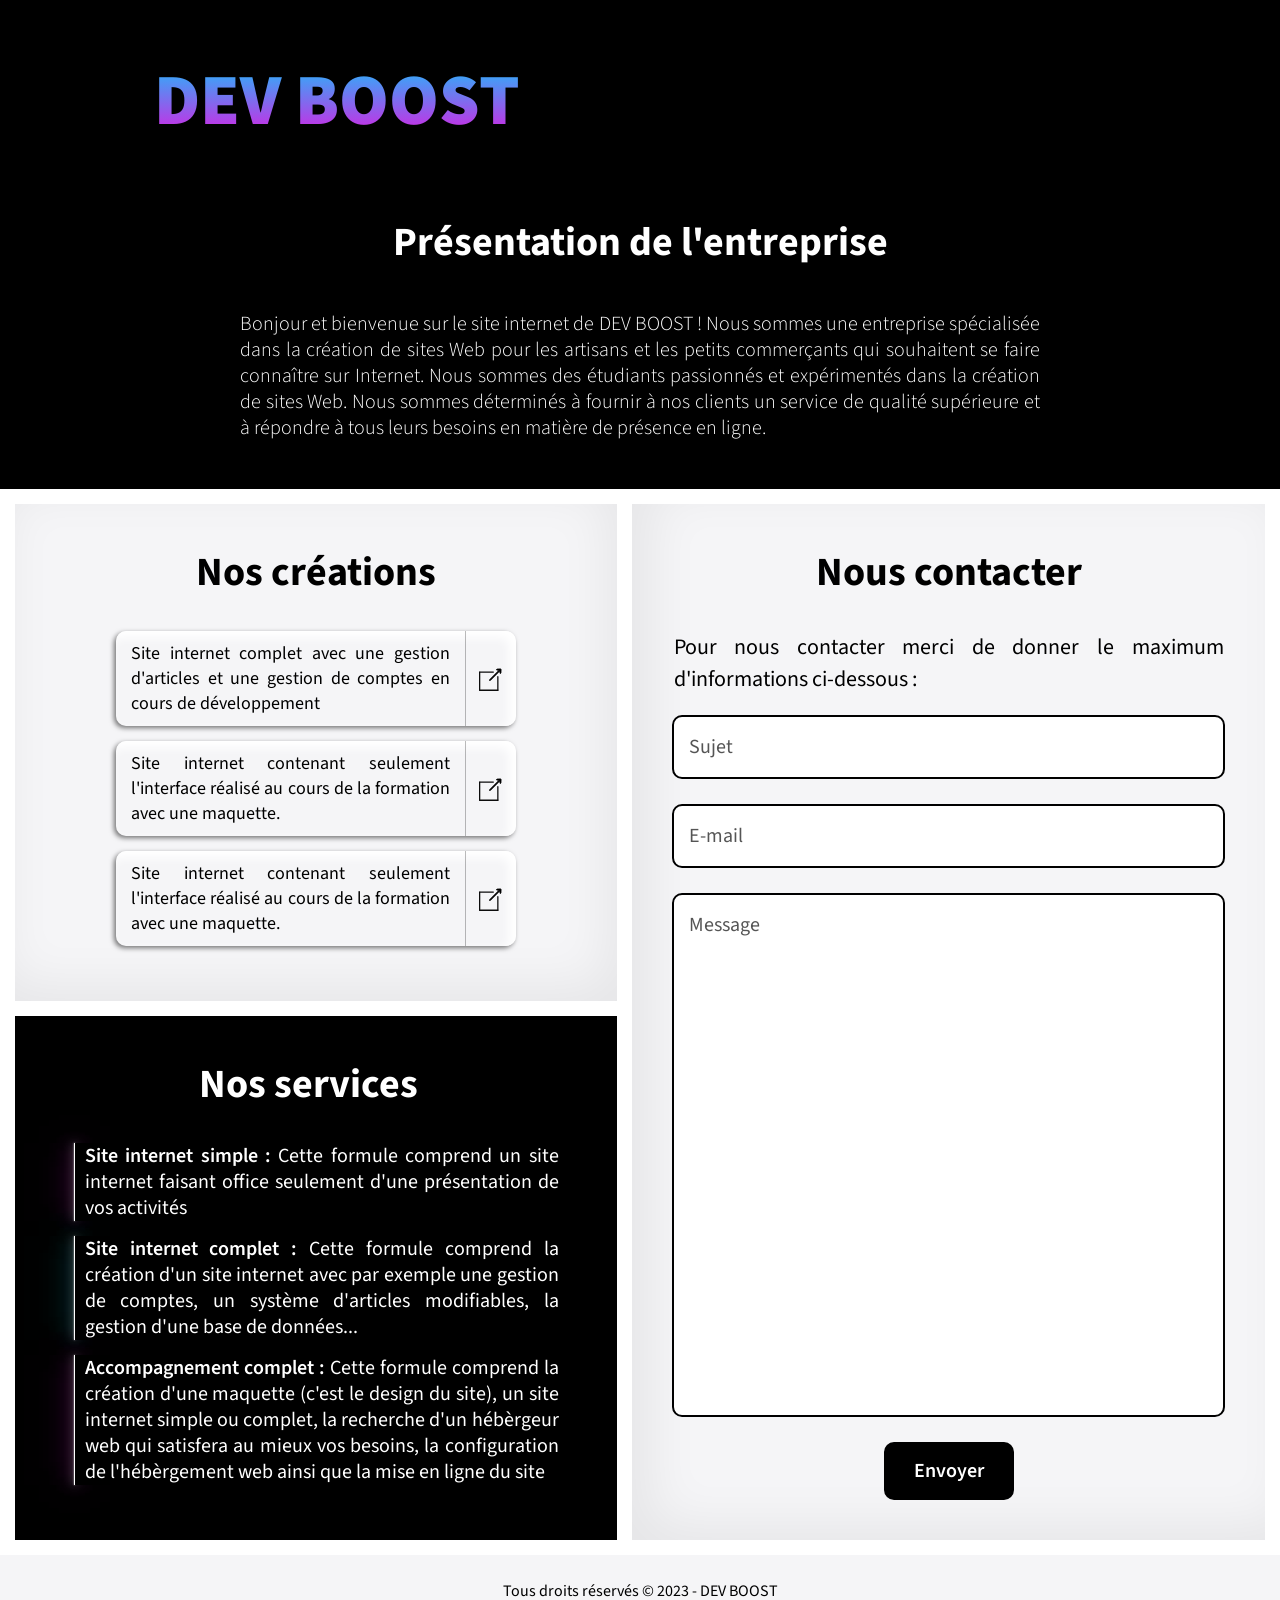
<file: index.html>
<!DOCTYPE html>
<!-- Créé par Valou0539 -->
<html lang="fr">
<head>
    <meta charset="UTF-8">
    <meta http-equiv="X-UA-Compatible" content="IE=edge">
    <meta name="viewport" content="width=device-width, initial-scale=1.0">
    <title>Accueil</title>
    <link rel="shortcut icon" href="static/img/logo.ico">
    <link rel="stylesheet" href="static/css/index.css">
    <link rel="preconnect" href="https://fonts.googleapis.com">
    <link rel="preconnect" href="https://fonts.gstatic.com" crossorigin>
    <link href="https://fonts.googleapis.com/css2?family=Source+Sans+Pro:wght@200;300;400;700;900&display=swap" rel="stylesheet">

</head>
<body>

    <header>
        <h1>DEV BOOST</h1>
        <nav>
            <ul>
                <li><a href="#presentation">Présentation</a></li>
                <li><a href="#portfolio">Portfolio</a></li>
                <li><a href="#products">Services</a></li>
                <li><a href="#contact">Contact</a></li>
            </ul>
        </nav>
    </header>
    <main>
        <section id="presentation" class="presentation">
            <h2>Présentation de l'entreprise</h2>
            <p>
                Bonjour et bienvenue sur le site internet de DEV BOOST ! Nous sommes une entreprise spécialisée dans la création de sites Web pour les artisans et les petits commerçants qui souhaitent se faire connaître sur Internet.
                Nous sommes des étudiants passionnés et expérimentés dans la création de sites Web. Nous sommes déterminés à fournir à nos clients un service de qualité supérieure et à répondre à tous leurs besoins en matière de présence en ligne.
            </p>
        </section>
        <div class="sections_container">
            <div class="left_items">
                <section id="portfolio" class="portfolio">
                    <h2>Nos créations</h2>
                    <ul>
                        <li><span>Site internet complet avec une gestion d'articles et une gestion de comptes en cours de développement</span><a target="_blank" href="https://timetraveltcg.fr"></a></li>
                        <li><span>Site internet contenant seulement l'interface réalisé au cours de la formation avec une maquette.</span><a target="_blank" href="https://valou0539.github.io/The-fiasco/index.html"></a></li>
                        <li><span>Site internet contenant seulement l'interface réalisé au cours de la formation avec une maquette.</span><a target="_blank" href="https://valou0539.github.io/water/water_com/home.html"></a></li>
                    </ul>
                </section>
                <section id="products" class="products">
                    <h2>Nos services</h2>
                    <ul>
                        <li>
                            <div class="marker"></div>
                            <span class="li_content">
                                <g>Site internet simple :</g> Cette formule comprend un site internet faisant office seulement d'une présentation de vos activités
                            </span>
                        </li>
                        <li>
                            <div class="marker"></div>
                            <span class="li_content">
                                <g>Site internet complet :</g> Cette formule comprend la création d'un site internet avec par exemple une gestion de comptes, un système d'articles modifiables, la gestion d'une base de données...
                            </span>
                        </li>
                        <li>
                            <div class="marker"></div>
                            <span class="li_content">
                                <g>Accompagnement complet :</g> Cette formule comprend la création d'une maquette (c'est le design du site), un site internet simple ou complet, la recherche d'un hébèrgeur web qui satisfera au mieux vos besoins, la configuration de l'hébèrgement web ainsi que la mise en ligne du site
                            </span>
                        </li>
                    </ul>
                </section>
            </div>
            
            <section id="contact" class="contact">
                <h2>Nous contacter</h2>
                <p>Pour nous contacter merci de donner le maximum d'informations ci-dessous :</p>
                <form action="/php/contact_traitement.php" method="post">
                    <div class="subject">
                        <input class="content_input" type="text" id="sujet" name="sujet">
                        <label for="subject">Sujet</label>
                    </div>
                    <div class="email">
                        <input class="content_input" type="email" id="email" name="email">
                        <label for="email">E-mail</label>
                    </div>
                    <div class="message">
                        <textarea class="content_input" id="message" name="message"></textarea>
                        <label for="message">Message</label>
                    </div>
                    <input class="submit_button" type="submit" value="Envoyer">
                </form>
            </section>   
        </div>
         
    </main>
    <footer>
        <p>Tous droits réservés © 2023 - DEV BOOST</p>
    </footer>

    <script src="static/js/index.js"></script>
</body>
</html>
</file>
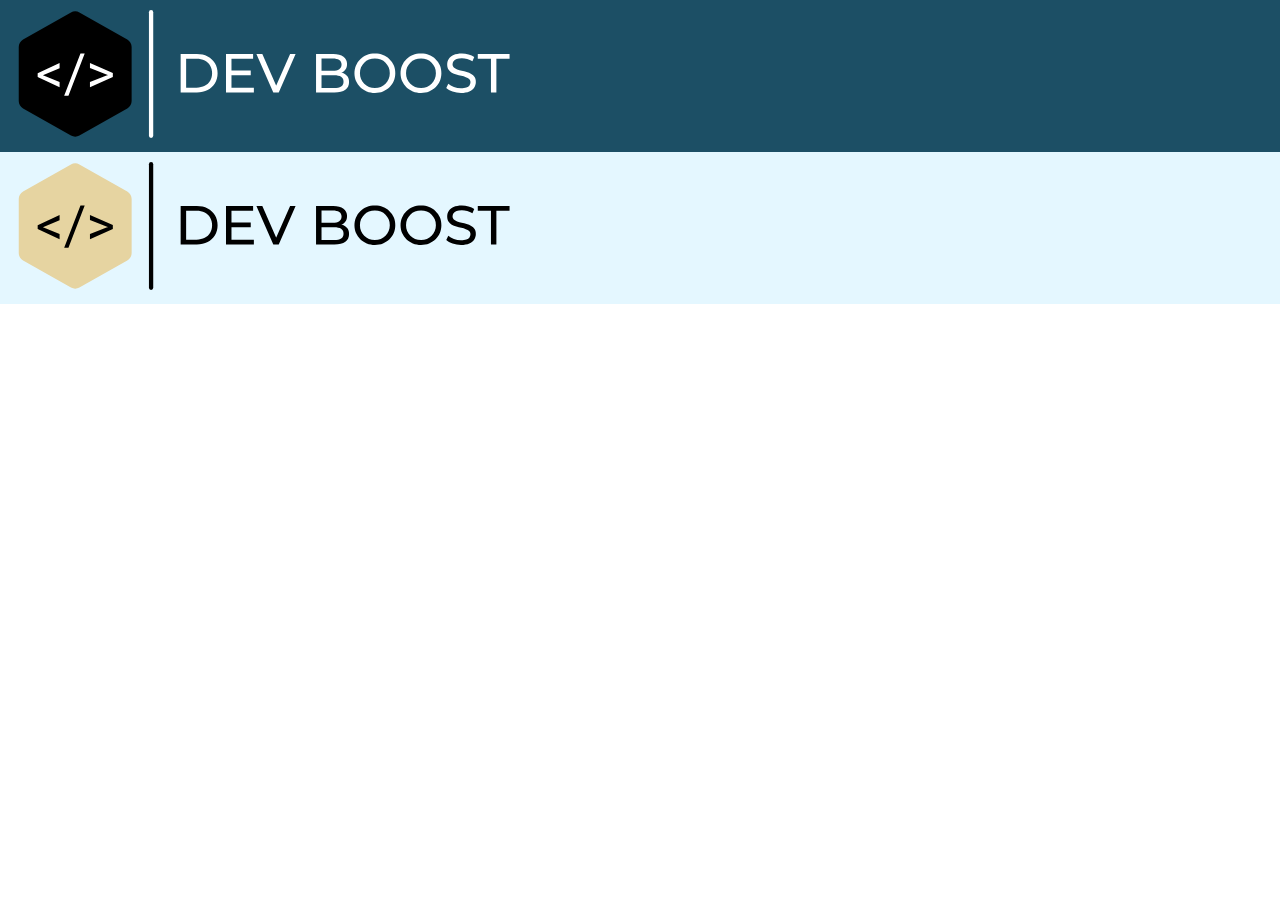
<file: logo_overview/logo.html>
<!DOCTYPE html>
<html lang="en">
<head>
    <meta charset="UTF-8">
    <meta http-equiv="X-UA-Compatible" content="IE=edge">
    <meta name="viewport" content="width=device-width, initial-scale=1.0">
    <title>Document</title>
    <style>
        body {
            margin: 0;
        }
        .dark {
            background-color: #1C4F65;
            padding: 10px;
        }
        .light {
            background-color: rgb(228, 247, 255);
            padding: 10px;
        }
    </style>
</head>
<body>
    <div class="dark">
        <img src="../img/dark_theme_logo.svg" width="500px" height="auto">
    </div>
    <div class="light">
        <img src="../img/light_theme_logo.svg" width="500px" height="auto">
    </div>
</body>
</html>
</file>
<file: static/css/index.css>
* {
    box-sizing: border-box;
    font-family: 'Source Sans Pro', sans-serif;
    margin: 0;
}

a {
    text-decoration: none;
    color: currentColor;
}

::selection {
    background-color: #595959;
    color: #fff;
}

body, html {
    position: relative;
    background-color: #fff;
    display: flex;
    flex-direction: column;
    align-items: center;
    min-width: 100%;
    scroll-behavior: smooth;
}

body::before {
    content: '';
    position: absolute;
    width: 100%;
    height: 2px;
    top: 0;
    left: 0;
}

/* ########################## */
/*           HEADER           */
/* ########################## */



header {
    display: flex;
    flex-direction: column;
    align-items: center;
    flex-shrink: 0;
    width: 100%;
    max-width: 1024px;
}

header h1 {
    display: block;
    align-self: flex-start;
    margin: 50px auto 50px 10%;
    text-transform: uppercase;
    font-size: 72px;
    background: -webkit-linear-gradient(#1e80ff, #cb1eff);
    background-clip: text;
    -webkit-background-clip: text;
    -webkit-text-fill-color: transparent;
    user-select: none;

    font-weight: 900;
    color: #1d1d1f;

    transition: all .3s;
}

header nav {
    padding-bottom: 100px;
}

header nav ul {
    padding: 0;
}

header nav ul li {
    display: flex;
    justify-content: center;
    font-weight: 400;
    font-size: 22px;
    color: #000;
    width: 100%;
}

header nav ul li::marker {
    content: '';
}

header nav ul li a {
    position: relative;
    padding-bottom: 2px;
    margin-bottom: 6px;
}

header nav ul li a::after {
    content: '';
    position: absolute;
    bottom: -1px;
    left: 0;
    height: 1px;
    width: 100%;
    background-color: #ffffff00;
    opacity: 0;
    transition: all .3s;
}

header nav ul li a:hover::after {
    opacity: 1;
}

header nav ul li:nth-of-type(1) a::after {
    background-color: #ffb3ba;
    box-shadow: 0 0 4px 2px #ffb3ba;
}

header nav ul li:nth-of-type(2) a::after {
    background-color: #ffff7b;
    box-shadow: 0 0 4px 2px #ffff7b;
}

header nav ul li:nth-of-type(3) a::after {
    background-color: #baffc9;
    box-shadow: 0 0 4px 2px #baffc9;
}

header nav ul li:nth-of-type(4) a::after {
    background-color: #bae1ff;
    box-shadow: 0 0 4px 2px #bae1ff;
}


/* ########################## */
/*            MAIN            */
/* ########################## */

main {
    width: 100%;
    display: flex;
    flex-direction: column;
    align-items: center;
}

main h2 {
    font-size: 40px;
    font-weight: 700;
    text-align: center;
}

/* Présentation */

.presentation {
    background-color: #000;
    display: flex;
    flex-direction: column;
    align-items: center;
    box-sizing: content-box;
    padding: 0 100px;
    width: calc(100% - 200px);
    max-width: 1024px;
}

.presentation h2 {
    margin: 61px 0 40px 0;
    color: #ffffff;
}

.presentation p {
    font-size: 20px;
    font-weight: 300;
    line-height: 26px;
    color: #fff;
    text-align: justify;
    margin-bottom: 48px;
    max-width: 800px;
}

/* container produits/portfolio/contact */

.sections_container {
    display: flex;
    align-items: stretch;
    width: 100%;
    max-width: 1400px;
}

.left_items {
    width: 50%;
    flex-grow: 2;
    display: flex;
    flex-direction: column;
    justify-content: space-between;
}

.sections_container section {
    margin: 15px;
    padding: 40px;
}

.sections_container h2 {
    margin-bottom: 30px;
}

/* Portfolio */

.portfolio {
    display: flex;
    flex-direction: column;
    align-items: center;
    background-color: #f5f5f7;
    box-shadow: inset -10px -15px 50px #00000010;
}

.portfolio ul {
    padding: 0;
    max-width: 400px;
}

.portfolio li {
    display: flex;
    align-items: stretch;
    border-radius: 10px;
    margin-bottom: 15px;
    box-shadow: inset -5px 5px 10px 2px #fff,
                -2px 2px 5px #00000088;
}

.portfolio li span {
    font-size: 18px;
    text-align: justify;
    padding: 10px 15px 10px 15px;
    align-self: stretch;
    border-right: 1px solid #00000044;
}

.portfolio a {
    flex-shrink: 0;
    width: 50px;
    background-image: url('../img/external-link.svg');
    background-size: 50%;
    background-repeat: no-repeat;
    background-position: center;
    border-top-right-radius: 10px;
    border-bottom-right-radius: 10px;
    transition: all .3s;
}

.portfolio a:hover, .portfolio a:focus {
    background-color: #e4e4e4;
    outline: none;
    filter: invert(1);
}

/* Produits */

.products {
    background-color: #000;
    display: flex;
    flex-direction: column;
    align-items: center;
    padding-left: 25px!important;
}

.products * {
    color: #fff;
}

.products ul {
    max-width: 500px;
    padding: 0;
}

.products li {
    display: flex;
    align-items: stretch;
    margin-bottom: 15px;
    margin-left: 15px;
}


.products li::marker {
    content: '';
}

.products li .marker {
    width: 2px;
    background-color: #fff;
}

.products li:nth-of-type(odd) .marker {
    box-shadow: 0 0 2px #fff,
                0 0 10px #fff, 
                0 0 20px #ff00dd, 
                0 0 30px #ff00dd,
                0 0 40px #ff00dd, 
                0 0 50px #ff00dd;
}

.products li:nth-of-type(even) .marker {
    box-shadow: 0 0 2px #fff,
                0 0 10px #fff, 
                0 0 20px #00d5ff, 
                0 0 30px #00d5ff,
                0 0 40px #00d5ff, 
                0 0 50px #00d5ff;
}

.products .li_content {
    font-size: 20px;
    line-height: 26px;
    text-align: justify;
    flex-shrink: 2;
    padding-left: 10px;
    background-color: #000;
}

.products li g {
    font-weight: 600;
}

/* Contact */

.contact {
    display: flex;
    flex-direction: column;
    align-items: center;
    width: 50%;
    background-color: #f5f5f7;
    margin-left: 0!important;
    box-shadow: inset 20px -15px 50px #00000010;
}

.contact p {
    font-size: 22px;
    text-align: justify;
    margin-bottom: 20px;
    max-width: 550px;
}

.contact form {
    width: 100%;
    max-width: 80%;
}

.subject, .email, .message {
    position: relative;
    margin-bottom: 25px;
}

.contact .content_input {
    display: block;
    font-size: 18px;
    line-height: 20px;
    height: 64px;
    width: 100%;
    max-width: 100%;
    padding: 30px 10px 10px 15px;
    border: 2px solid #000;
    border-radius: 10px;
    background-color: #fff;
    transition: all 0.3s;
}

.contact .content_input:focus {
    outline: none;
}


.contact label {
    display: block;
    position: absolute;
    left: 17px;
    top: 22px;
    font-size: 20px;
    line-height: 20px;
    font-weight: 400;
    color: #000000aa;
    user-select: none;
    cursor: text;
    transition: all .2s;
}

.contact label.active, .contact .content_input:focus + label {
    transform: scale(0.9) translate(-10px, -15px);
}

.contact .message textarea {
    resize: none;
    width: 100%;
    height: auto;
}

.contact .submit_button {
    display: block;
    width: 130px;
    margin: auto;
    background-color: #000;
    color: #fff;
    padding: 10px 20px;
    margin-top: 10px;
    font-size: 20px;
    font-weight: 600;
    border: 5px solid #000;
    border-radius: 10px;
    cursor: pointer;
    transition: all .3s;
}

.contact .submit_button:hover, .contact .submit_button:focus {
    background-color: #00000000;
    color: #000;
    outline: none;
}

.form_error {
    font-size: 16px !important;
    font-weight: 400;
    color: #f00;
    margin-top: 5px;
    margin-left: 10px;
}


/* ########################## */
/*            FOOTER          */
/* ########################## */


footer {
    display: flex;
    justify-content: center;
    padding: 25px 0 40px;
    width: 100%;
    background-color: #f5f5f7;
}


/* ########################## */
/*        MEDIA QUERIES       */
/* ########################## */



@media only screen and (max-width: 1000px) {

    .sections_container {
        display: block;
        align-items: center;
    }
    
    .left_items {
        width: 100%;
        flex-grow: 2;
    }

    .sections_container section {
        margin: 15px 0;
    }

    .contact {
        width: 100%;
    }
}



@media only screen and (max-width: 800px) {

    header h1 {
        align-self: center;
        margin: 150px 0 100px;
    }

    .presentation {
        box-sizing: border-box;
        width: 100%;
        padding: 0 5%;
    }


    .contact form {
        max-width: 100%;
    }
}


@media only screen and (max-width: 600px) {
    
    header h1 {
        font-size: 60px;
    }

    main h2 {
        font-size: 36px;
    }

    .contact {
        padding-left: 25px!important;
        padding-right: 25px!important;
    }
}

@media only screen and (max-width: 350px) {

    header h1 {
        font-size: 48px;
    }

    main h2 {
        font-size: 32px;
    }


}



@media only screen and (min-width:1000px) {
    header {
        background-color: #000;
        width: 100%;
        max-width: none;
    }

    header h1 {
        color: #e3e3e0;
        background: linear-gradient(#00d5ff, #ff00dd);
        background-clip: text;
        -webkit-background-clip: text;
        -webkit-text-fill-color: transparent;
        margin-left: 7% ;
        margin-bottom: 0;
    }

    header nav {
        display: none;
    }

    .products {
        margin-top: 0!important;
    }

    .contact form {
        max-width: none;
    }
}

@media only screen and (min-width: 1224px) {

    header h1 {
        margin-left: 12%;
    }

    .presentation {
        padding: 0 calc((100% - 1024px) / 2);
    }
}

@media only screen and (min-width: 1800px) {

    header h1 {
        margin-left: 17%;
    }
}
</file>
